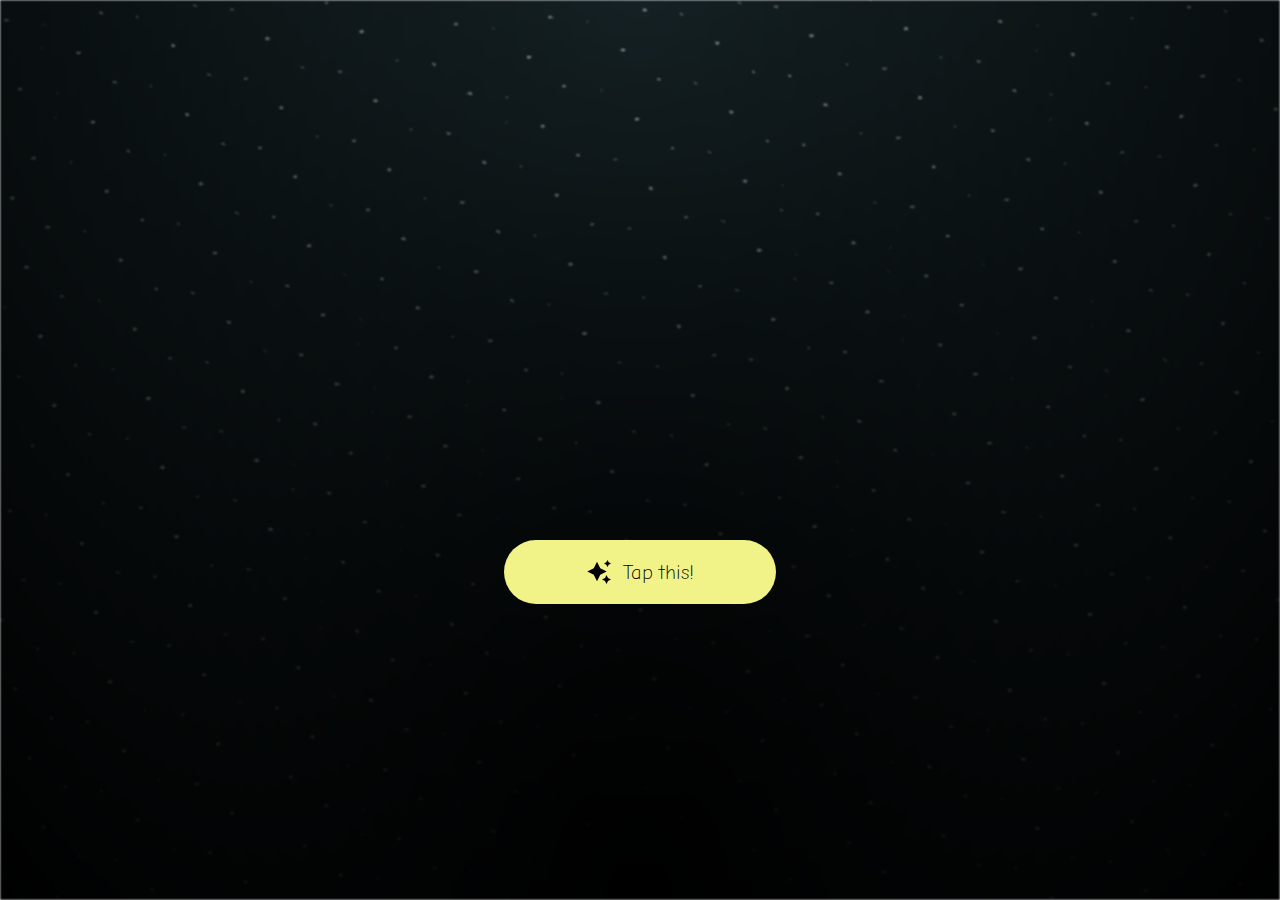
<file: index.html>
<html lang="en">

<head>
  <meta charset="UTF-8">
  <meta name="viewport" content="width=device-width, initial-scale=1.0">
  <link rel="shortcut icon" href="images/gift.png" type="image/x-icon">
  <link rel="stylesheet" href="asset/main.css">
  <link href="https://fonts.googleapis.com/css2?family=Comic+Neue:wght@700&display=swap" rel="stylesheet">

  <!-- Document Title -->
  <title>Hii! I have Something.</title>
</head>

<body>
  <!-- Background -->
  <div class="night"></div>

  <!-- Title -->
  <h1 class="title"></h1>

  <!-- Button -->
  <div style="position: absolute; top: 60vh; width: 100%; display: flex; justify-content: center;">
    <a href="flower.html" class="btn">
      <svg height="24" width="24" fill="#FFFFFF" viewBox="0 0 24 24" data-name="Layer 1" id="Layer_1" class="sparkle">
        <path
          d="M10,21.236,6.755,14.745.264,11.5,6.755,8.255,10,1.764l3.245,6.491L19.736,11.5l-6.491,3.245ZM18,21l1.5,3L21,21l3-1.5L21,18l-1.5-3L18,18l-3,1.5ZM19.333,4.667,20.5,7l1.167-2.333L24,3.5,21.667,2.333,20.5,0,19.333,2.333,17,3.5Z">
        </path>
      </svg>

      <span class="text">Tap this!</span>
    </a>
  </div>

  <script src="asset/js/main.js"></script>
</body>

</html>
</file>
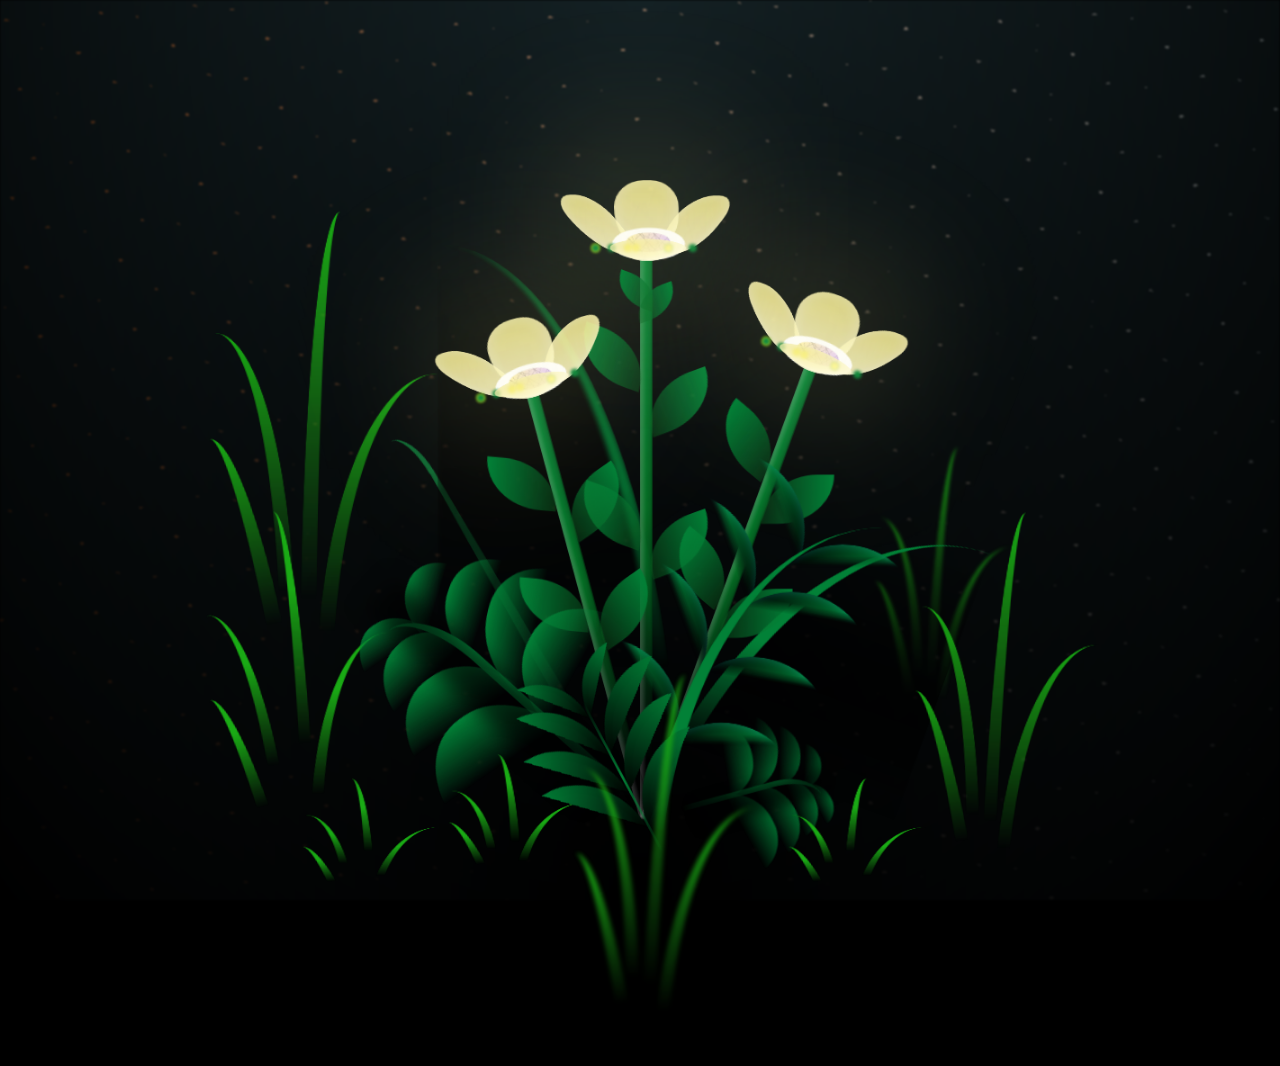
<file: flower.html>
<!DOCTYPE html>
<html lang="en">

<head>
  <meta charset="UTF-8">
  <meta http-equiv="X-UA-Compatible" content="IE=edge">
  <meta name="viewport" content="width=device-width, initial-scale=1.0">
  <link rel="shortcut icon" href="images/gift.png" type="image/x-icon">
  <link rel="stylesheet" href="asset/style.css">
  <link href="https://fonts.googleapis.com/css2?family=Comic+Neue:wght@700&display=swap" rel="stylesheet">

  <!-- Document Title -->
  <title>Flowers</title>
</head>

<body class="not-loaded">
  <!-- Background -->
  <div class="night"></div>
  <audio src="song.mp3" autoplay loop></audio>

  <!-- Flower -->
  <div class="flowers">
    <div class="flower flower--1">
      <div class="flower__leafs flower__leafs--1">
        <div class="flower__leaf flower__leaf--1"></div>
        <div class="flower__leaf flower__leaf--2"></div>
        <div class="flower__leaf flower__leaf--3"></div>
        <div class="flower__leaf flower__leaf--4"></div>
        <div class="flower__white-circle"></div>

        <div class="flower__light flower__light--1"></div>
        <div class="flower__light flower__light--2"></div>
        <div class="flower__light flower__light--3"></div>
        <div class="flower__light flower__light--4"></div>
        <div class="flower__light flower__light--5"></div>
        <div class="flower__light flower__light--6"></div>
        <div class="flower__light flower__light--7"></div>
        <div class="flower__light flower__light--8"></div>

      </div>
      <div class="flower__line">
        <div class="flower__line__leaf flower__line__leaf--1"></div>
        <div class="flower__line__leaf flower__line__leaf--2"></div>
        <div class="flower__line__leaf flower__line__leaf--3"></div>
        <div class="flower__line__leaf flower__line__leaf--4"></div>
        <div class="flower__line__leaf flower__line__leaf--5"></div>
        <div class="flower__line__leaf flower__line__leaf--6"></div>
      </div>
    </div>

    <div class="flower flower--2">
      <div class="flower__leafs flower__leafs--2">
        <div class="flower__leaf flower__leaf--1"></div>
        <div class="flower__leaf flower__leaf--2"></div>
        <div class="flower__leaf flower__leaf--3"></div>
        <div class="flower__leaf flower__leaf--4"></div>
        <div class="flower__white-circle"></div>

        <div class="flower__light flower__light--1"></div>
        <div class="flower__light flower__light--2"></div>
        <div class="flower__light flower__light--3"></div>
        <div class="flower__light flower__light--4"></div>
        <div class="flower__light flower__light--5"></div>
        <div class="flower__light flower__light--6"></div>
        <div class="flower__light flower__light--7"></div>
        <div class="flower__light flower__light--8"></div>

      </div>
      <div class="flower__line">
        <div class="flower__line__leaf flower__line__leaf--1"></div>
        <div class="flower__line__leaf flower__line__leaf--2"></div>
        <div class="flower__line__leaf flower__line__leaf--3"></div>
        <div class="flower__line__leaf flower__line__leaf--4"></div>
      </div>
    </div>

    <div class="flower flower--3">
      <div class="flower__leafs flower__leafs--3">
        <div class="flower__leaf flower__leaf--1"></div>
        <div class="flower__leaf flower__leaf--2"></div>
        <div class="flower__leaf flower__leaf--3"></div>
        <div class="flower__leaf flower__leaf--4"></div>
        <div class="flower__white-circle"></div>

        <div class="flower__light flower__light--1"></div>
        <div class="flower__light flower__light--2"></div>
        <div class="flower__light flower__light--3"></div>
        <div class="flower__light flower__light--4"></div>
        <div class="flower__light flower__light--5"></div>
        <div class="flower__light flower__light--6"></div>
        <div class="flower__light flower__light--7"></div>
        <div class="flower__light flower__light--8"></div>

      </div>
      <div class="flower__line">
        <div class="flower__line__leaf flower__line__leaf--1"></div>
        <div class="flower__line__leaf flower__line__leaf--2"></div>
        <div class="flower__line__leaf flower__line__leaf--3"></div>
        <div class="flower__line__leaf flower__line__leaf--4"></div>
      </div>
    </div>

    <div class="grow-ans" style="--d:1.2s">
      <div class="flower__g-long">
        <div class="flower__g-long__top"></div>
        <div class="flower__g-long__bottom"></div>
      </div>
    </div>

    <div class="growing-grass">
      <div class="flower__grass flower__grass--1">
        <div class="flower__grass--top"></div>
        <div class="flower__grass--bottom"></div>
        <div class="flower__grass__leaf flower__grass__leaf--1"></div>
        <div class="flower__grass__leaf flower__grass__leaf--2"></div>
        <div class="flower__grass__leaf flower__grass__leaf--3"></div>
        <div class="flower__grass__leaf flower__grass__leaf--4"></div>
        <div class="flower__grass__leaf flower__grass__leaf--5"></div>
        <div class="flower__grass__leaf flower__grass__leaf--6"></div>
        <div class="flower__grass__leaf flower__grass__leaf--7"></div>
        <div class="flower__grass__leaf flower__grass__leaf--8"></div>
        <div class="flower__grass__overlay"></div>
      </div>
    </div>

    <div class="growing-grass">
      <div class="flower__grass flower__grass--2">
        <div class="flower__grass--top"></div>
        <div class="flower__grass--bottom"></div>
        <div class="flower__grass__leaf flower__grass__leaf--1"></div>
        <div class="flower__grass__leaf flower__grass__leaf--2"></div>
        <div class="flower__grass__leaf flower__grass__leaf--3"></div>
        <div class="flower__grass__leaf flower__grass__leaf--4"></div>
        <div class="flower__grass__leaf flower__grass__leaf--5"></div>
        <div class="flower__grass__leaf flower__grass__leaf--6"></div>
        <div class="flower__grass__leaf flower__grass__leaf--7"></div>
        <div class="flower__grass__leaf flower__grass__leaf--8"></div>
        <div class="flower__grass__overlay"></div>
      </div>
    </div>

    <div class="grow-ans" style="--d:2.4s">
      <div class="flower__g-right flower__g-right--1">
        <div class="leaf"></div>
      </div>
    </div>

    <div class="grow-ans" style="--d:2.8s">
      <div class="flower__g-right flower__g-right--2">
        <div class="leaf"></div>
      </div>
    </div>

    <div class="grow-ans" style="--d:2.8s">
      <div class="flower__g-front">
        <div class="flower__g-front__leaf-wrapper flower__g-front__leaf-wrapper--1">
          <div class="flower__g-front__leaf"></div>
        </div>
        <div class="flower__g-front__leaf-wrapper flower__g-front__leaf-wrapper--2">
          <div class="flower__g-front__leaf"></div>
        </div>
        <div class="flower__g-front__leaf-wrapper flower__g-front__leaf-wrapper--3">
          <div class="flower__g-front__leaf"></div>
        </div>
        <div class="flower__g-front__leaf-wrapper flower__g-front__leaf-wrapper--4">
          <div class="flower__g-front__leaf"></div>
        </div>
        <div class="flower__g-front__leaf-wrapper flower__g-front__leaf-wrapper--5">
          <div class="flower__g-front__leaf"></div>
        </div>
        <div class="flower__g-front__leaf-wrapper flower__g-front__leaf-wrapper--6">
          <div class="flower__g-front__leaf"></div>
        </div>
        <div class="flower__g-front__leaf-wrapper flower__g-front__leaf-wrapper--7">
          <div class="flower__g-front__leaf"></div>
        </div>
        <div class="flower__g-front__leaf-wrapper flower__g-front__leaf-wrapper--8">
          <div class="flower__g-front__leaf"></div>
        </div>
        <div class="flower__g-front__line"></div>
      </div>
    </div>

    <div class="grow-ans" style="--d:3.2s">
      <div class="flower__g-fr">
        <div class="leaf"></div>
        <div class="flower__g-fr__leaf flower__g-fr__leaf--1"></div>
        <div class="flower__g-fr__leaf flower__g-fr__leaf--2"></div>
        <div class="flower__g-fr__leaf flower__g-fr__leaf--3"></div>
        <div class="flower__g-fr__leaf flower__g-fr__leaf--4"></div>
        <div class="flower__g-fr__leaf flower__g-fr__leaf--5"></div>
        <div class="flower__g-fr__leaf flower__g-fr__leaf--6"></div>
        <div class="flower__g-fr__leaf flower__g-fr__leaf--7"></div>
        <div class="flower__g-fr__leaf flower__g-fr__leaf--8"></div>
      </div>
    </div>

    <div class="long-g long-g--0">
      <div class="grow-ans" style="--d:3s">
        <div class="leaf leaf--0"></div>
      </div>
      <div class="grow-ans" style="--d:2.2s">
        <div class="leaf leaf--1"></div>
      </div>
      <div class="grow-ans" style="--d:3.4s">
        <div class="leaf leaf--2"></div>
      </div>
      <div class="grow-ans" style="--d:3.6s">
        <div class="leaf leaf--3"></div>
      </div>
    </div>

    <div class="long-g long-g--1">
      <div class="grow-ans" style="--d:3.6s">
        <div class="leaf leaf--0"></div>
      </div>
      <div class="grow-ans" style="--d:3.8s">
        <div class="leaf leaf--1"></div>
      </div>
      <div class="grow-ans" style="--d:4s">
        <div class="leaf leaf--2"></div>
      </div>
      <div class="grow-ans" style="--d:4.2s">
        <div class="leaf leaf--3"></div>
      </div>
    </div>

    <div class="long-g long-g--2">
      <div class="grow-ans" style="--d:4s">
        <div class="leaf leaf--0"></div>
      </div>
      <div class="grow-ans" style="--d:4.2s">
        <div class="leaf leaf--1"></div>
      </div>
      <div class="grow-ans" style="--d:4.4s">
        <div class="leaf leaf--2"></div>
      </div>
      <div class="grow-ans" style="--d:4.6s">
        <div class="leaf leaf--3"></div>
      </div>
    </div>

    <div class="long-g long-g--3">
      <div class="grow-ans" style="--d:4s">
        <div class="leaf leaf--0"></div>
      </div>
      <div class="grow-ans" style="--d:4.2s">
        <div class="leaf leaf--1"></div>
      </div>
      <div class="grow-ans" style="--d:3s">
        <div class="leaf leaf--2"></div>
      </div>
      <div class="grow-ans" style="--d:3.6s">
        <div class="leaf leaf--3"></div>
      </div>
    </div>

    <div class="long-g long-g--4">
      <div class="grow-ans" style="--d:4s">
        <div class="leaf leaf--0"></div>
      </div>
      <div class="grow-ans" style="--d:4.2s">
        <div class="leaf leaf--1"></div>
      </div>
      <div class="grow-ans" style="--d:3s">
        <div class="leaf leaf--2"></div>
      </div>
      <div class="grow-ans" style="--d:3.6s">
        <div class="leaf leaf--3"></div>
      </div>
    </div>

    <div class="long-g long-g--5">
      <div class="grow-ans" style="--d:4s">
        <div class="leaf leaf--0"></div>
      </div>
      <div class="grow-ans" style="--d:4.2s">
        <div class="leaf leaf--1"></div>
      </div>
      <div class="grow-ans" style="--d:3s">
        <div class="leaf leaf--2"></div>
      </div>
      <div class="grow-ans" style="--d:3.6s">
        <div class="leaf leaf--3"></div>
      </div>
    </div>

    <div class="long-g long-g--6">
      <div class="grow-ans" style="--d:4.2s">
        <div class="leaf leaf--0"></div>
      </div>
      <div class="grow-ans" style="--d:4.4s">
        <div class="leaf leaf--1"></div>
      </div>
      <div class="grow-ans" style="--d:4.6s">
        <div class="leaf leaf--2"></div>
      </div>
      <div class="grow-ans" style="--d:4.8s">
        <div class="leaf leaf--3"></div>
      </div>
    </div>

    <div class="long-g long-g--7">
      <div class="grow-ans" style="--d:3s">
        <div class="leaf leaf--0"></div>
      </div>
      <div class="grow-ans" style="--d:3.2s">
        <div class="leaf leaf--1"></div>
      </div>
      <div class="grow-ans" style="--d:3.5s">
        <div class="leaf leaf--2"></div>
      </div>
      <div class="grow-ans" style="--d:3.6s">
        <div class="leaf leaf--3"></div>
      </div>
    </div>
  </div>

  <!-- Title -->
  <h1 class="title"><span id="title"></span></h1>
</body>

</html>

<!-- Import Javascript -->
<script src="asset/js/style.js"></script>
</file>
<file: asset/main.css>
*,
*::after,
*::before {
  padding: 0;
  margin: 0;
  box-sizing: border-box;
}

:root {
  --dark-color: #000;
}

.night {
  position: fixed;
  left: 50%;
  top: 0;
  transform: translateX(-50%);
  width: 100%;
  height: 100%;
  filter: blur(0.1vmin);
  background-image: radial-gradient(ellipse at top, transparent 0%, var(--dark-color)), radial-gradient(ellipse at bottom, var(--dark-color), rgba(145, 233, 255, 0.2)), repeating-linear-gradient(220deg, rgb(0, 0, 0) 0px, rgb(0, 0, 0) 19px, transparent 19px, transparent 22px), repeating-linear-gradient(189deg, rgb(0, 0, 0) 0px, rgb(0, 0, 0) 19px, transparent 19px, transparent 22px), repeating-linear-gradient(148deg, rgb(0, 0, 0) 0px, rgb(0, 0, 0) 19px, transparent 19px, transparent 22px), linear-gradient(90deg, rgb(255, 255, 250), rgb(240, 240, 240));
}

.title {
  color: white;
  text-align: center;
  font-family: "Comic Neue", cursive;
  font-weight: 700;
  font-size: clamp(50px, 6vw, 70px); /* Responsif, minimal 20px dan maksimal 50px */

  display: flex;
  justify-content: center;
  align-items: center;

  height: 100vh; /* Membuat elemen setinggi layar penuh */
  text-shadow: 0 0 20px white;
  letter-spacing: 0px;
  padding: 0 10vw; /* Memberikan ruang di kiri dan kanan agar teks tidak terlalu dekat dengan pinggir */
}




@media (min-width: 500px) {
  .title {
    letter-spacing: 20px;
  }
}

@keyframes typing {
  from {
    opacity: 0;
  }

  to {
    opacity: 1;
  }
}

/* Terapkan animasi dengan delay */
.title span {
  opacity: 0;
  animation: typing 1s ease forwards;
  animation-delay: var(--delay);
}

a {
  text-decoration: none;
}

.btn {
  border: none;
  width: 17em;
  height: 4em;
  border-radius: 3em;
  display: flex;
  justify-content: center;
  align-items: center;
  gap: 12px;
  background: #f1f287;
  cursor: pointer;
  transition: all 450ms ease-in-out;
}

.sparkle {
  fill: #000000;
  transition: all 800ms ease;
}

.text {
  color: #000000;
  font-family: "Comic Neue", cursive;
  font-weight: 100;
  font-size: 20px;
}

.btn:hover {
  background: linear-gradient(0deg, #A47CF3, #683FEA);
  box-shadow: inset 0px 1px 0px 0px rgba(255, 255, 255, 0.4),
    inset 0px -4px 0px 0px rgba(0, 0, 0, 0.2),
    0px 0px 0px 4px rgba(255, 255, 255, 0.2),
    0px 0px 180px 0px #9917FF;
  transform: translateY(-2px);
}

.btn:hover .text {
  color: white;
}

.btn:hover .sparkle {
  fill: white;
  transform: scale(1.2);
}
</file>
<file: asset/style.css>
*,
*::after,
*::before {
  padding: 0;
  margin: 0;
  box-sizing: border-box;
}

:root {
  --dark-color: #000;
}

audio {
  display: none;
}

.title {
  position: absolute;
  width: 100%;
  text-align: center;
  margin-top: 50px;
  top: 0;
  left: 0;
  color: white;
  font-family: "Comic Neue", cursive;
  font-weight: 700;
  font-size: 30px;
  text-shadow: 0px 0px 20px #826a95;
}

body {
  display: flex;
  align-items: flex-end;
  justify-content: center;
  min-height: 100vh;
  background-color: var(--dark-color);
  overflow: hidden;
  perspective: 1000px;
}

.night {
  position: fixed;
  left: 50%;
  top: 0;
  transform: translateX(-50%);
  width: 100%;
  height: 100%;
  filter: blur(0.1vmin);
  background-image: radial-gradient(
      ellipse at top,
      transparent 0%,
      var(--dark-color)
    ),
    radial-gradient(
      ellipse at bottom,
      var(--dark-color),
      rgba(145, 233, 255, 0.2)
    ),
    repeating-linear-gradient(
      220deg,
      rgb(0, 0, 0) 0px,
      rgb(0, 0, 0) 19px,
      transparent 19px,
      transparent 22px
    ),
    repeating-linear-gradient(
      189deg,
      rgb(0, 0, 0) 0px,
      rgb(0, 0, 0) 19px,
      transparent 19px,
      transparent 22px
    ),
    repeating-linear-gradient(
      148deg,
      rgb(0, 0, 0) 0px,
      rgb(0, 0, 0) 19px,
      transparent 19px,
      transparent 22px
    ),
    linear-gradient(90deg, rgb(255, 94, 0), rgb(240, 240, 240));
}

.flowers {
  position: relative;
  transform: scale(0.9);
}

.flower {
  position: absolute;
  bottom: 10vmin;
  transform-origin: bottom center;
  z-index: 10;
  --fl-speed: 0.8s;
}
.flower--1 {
  -webkit-animation: moving-flower-1 4s linear infinite;
  animation: moving-flower-1 4s linear infinite;
}
.flower--1 .flower__line {
  height: 70vmin;
  -webkit-animation-delay: 0.3s;
  animation-delay: 0.3s;
}
.flower--1 .flower__line__leaf--1 {
  -webkit-animation: blooming-leaf-right var(--fl-speed) 1.6s backwards;
  animation: blooming-leaf-right var(--fl-speed) 1.6s backwards;
}
.flower--1 .flower__line__leaf--2 {
  -webkit-animation: blooming-leaf-right var(--fl-speed) 1.4s backwards;
  animation: blooming-leaf-right var(--fl-speed) 1.4s backwards;
}
.flower--1 .flower__line__leaf--3 {
  -webkit-animation: blooming-leaf-left var(--fl-speed) 1.2s backwards;
  animation: blooming-leaf-left var(--fl-speed) 1.2s backwards;
}
.flower--1 .flower__line__leaf--4 {
  -webkit-animation: blooming-leaf-left var(--fl-speed) 1s backwards;
  animation: blooming-leaf-left var(--fl-speed) 1s backwards;
}
.flower--1 .flower__line__leaf--5 {
  -webkit-animation: blooming-leaf-right var(--fl-speed) 1.8s backwards;
  animation: blooming-leaf-right var(--fl-speed) 1.8s backwards;
}
.flower--1 .flower__line__leaf--6 {
  -webkit-animation: blooming-leaf-left var(--fl-speed) 2s backwards;
  animation: blooming-leaf-left var(--fl-speed) 2s backwards;
}
.flower--2 {
  left: 50%;
  transform: rotate(20deg);
  -webkit-animation: moving-flower-2 4s linear infinite;
  animation: moving-flower-2 4s linear infinite;
}
.flower--2 .flower__line {
  height: 60vmin;
  -webkit-animation-delay: 0.6s;
  animation-delay: 0.6s;
}
.flower--2 .flower__line__leaf--1 {
  -webkit-animation: blooming-leaf-right var(--fl-speed) 1.9s backwards;
  animation: blooming-leaf-right var(--fl-speed) 1.9s backwards;
}
.flower--2 .flower__line__leaf--2 {
  -webkit-animation: blooming-leaf-right var(--fl-speed) 1.7s backwards;
  animation: blooming-leaf-right var(--fl-speed) 1.7s backwards;
}
.flower--2 .flower__line__leaf--3 {
  -webkit-animation: blooming-leaf-left var(--fl-speed) 1.5s backwards;
  animation: blooming-leaf-left var(--fl-speed) 1.5s backwards;
}
.flower--2 .flower__line__leaf--4 {
  -webkit-animation: blooming-leaf-left var(--fl-speed) 1.3s backwards;
  animation: blooming-leaf-left var(--fl-speed) 1.3s backwards;
}
.flower--3 {
  left: 50%;
  transform: rotate(-15deg);
  -webkit-animation: moving-flower-3 4s linear infinite;
  animation: moving-flower-3 4s linear infinite;
}
.flower--3 .flower__line {
  -webkit-animation-delay: 0.9s;
  animation-delay: 0.9s;
}
.flower--3 .flower__line__leaf--1 {
  -webkit-animation: blooming-leaf-right var(--fl-speed) 2.5s backwards;
  animation: blooming-leaf-right var(--fl-speed) 2.5s backwards;
}
.flower--3 .flower__line__leaf--2 {
  -webkit-animation: blooming-leaf-right var(--fl-speed) 2.3s backwards;
  animation: blooming-leaf-right var(--fl-speed) 2.3s backwards;
}
.flower--3 .flower__line__leaf--3 {
  -webkit-animation: blooming-leaf-left var(--fl-speed) 2.1s backwards;
  animation: blooming-leaf-left var(--fl-speed) 2.1s backwards;
}
.flower--3 .flower__line__leaf--4 {
  -webkit-animation: blooming-leaf-left var(--fl-speed) 1.9s backwards;
  animation: blooming-leaf-left var(--fl-speed) 1.9s backwards;
}
.flower__leafs {
  position: relative;
  -webkit-animation: blooming-flower 2s backwards;
  animation: blooming-flower 2s backwards;
}
.flower__leafs--1 {
  -webkit-animation-delay: 1.1s;
  animation-delay: 1.1s;
}
.flower__leafs--2 {
  -webkit-animation-delay: 1.4s;
  animation-delay: 1.4s;
}
.flower__leafs--3 {
  -webkit-animation-delay: 1.7s;
  animation-delay: 1.7s;
}
.flower__leafs::after {
  content: "";
  position: absolute;
  left: 0;
  top: 0;
  transform: translate(-50%, -100%);
  width: 8vmin;
  height: 8vmin;
  background-color: #f0e68c;
  filter: blur(10vmin);
}
.flower__leaf {
  position: absolute;
  bottom: 0;
  left: 50%;
  width: 8vmin;
  height: 11vmin;
  border-radius: 51% 49% 47% 53%/44% 45% 55% 69%;
  background-color: #fffacd;
  background-image: linear-gradient(to top, #fffacd, #f0e68c);
  transform-origin: bottom center;
  opacity: 0.9;
  box-shadow: inset 0 0 2vmin rgba(255, 255, 255, 0.5);
}
.flower__leaf--1 {
  transform: translate(-10%, 1%) rotateY(40deg) rotateX(-50deg);
}
.flower__leaf--2 {
  transform: translate(-50%, -4%) rotateX(40deg);
}
.flower__leaf--3 {
  transform: translate(-90%, 0%) rotateY(45deg) rotateX(50deg);
}
.flower__leaf--4 {
  width: 8vmin;
  height: 8vmin;
  transform-origin: bottom left;
  border-radius: 4vmin 10vmin 4vmin 4vmin;
  transform: translate(0%, 18%) rotateX(70deg) rotate(-43deg);
  background-image: linear-gradient(to top, #fffacd, #f0e68c);
  z-index: 1;
  opacity: 0.8;
}
.flower__white-circle {
  position: absolute;
  left: -3.5vmin;
  top: -3vmin;
  width: 9vmin;
  height: 4vmin;
  border-radius: 50%;
  background-color: #fff;
}
.flower__white-circle::after {
  content: "";
  position: absolute;
  left: 50%;
  top: 45%;
  transform: translate(-50%, -50%);
  width: 60%;
  height: 60%;
  border-radius: inherit;
  background-image: repeating-linear-gradient(
      135deg,
      rgba(0, 0, 0, 0.03) 0px,
      rgba(0, 0, 0, 0.03) 1px,
      transparent 1px,
      transparent 12px
    ),
    repeating-linear-gradient(
      45deg,
      rgba(0, 0, 0, 0.03) 0px,
      rgba(0, 0, 0, 0.03) 1px,
      transparent 1px,
      transparent 12px
    ),
    repeating-linear-gradient(
      67.5deg,
      rgba(0, 0, 0, 0.03) 0px,
      rgba(0, 0, 0, 0.03) 1px,
      transparent 1px,
      transparent 12px
    ),
    repeating-linear-gradient(
      135deg,
      rgba(0, 0, 0, 0.03) 0px,
      rgba(0, 0, 0, 0.03) 1px,
      transparent 1px,
      transparent 12px
    ),
    repeating-linear-gradient(
      45deg,
      rgba(0, 0, 0, 0.03) 0px,
      rgba(0, 0, 0, 0.03) 1px,
      transparent 1px,
      transparent 12px
    ),
    repeating-linear-gradient(
      112.5deg,
      rgba(0, 0, 0, 0.03) 0px,
      rgba(0, 0, 0, 0.03) 1px,
      transparent 1px,
      transparent 12px
    ),
    repeating-linear-gradient(
      112.5deg,
      rgba(0, 0, 0, 0.03) 0px,
      rgba(0, 0, 0, 0.03) 1px,
      transparent 1px,
      transparent 12px
    ),
    repeating-linear-gradient(
      45deg,
      rgba(0, 0, 0, 0.03) 0px,
      rgba(0, 0, 0, 0.03) 1px,
      transparent 1px,
      transparent 12px
    ),
    repeating-linear-gradient(
      22.5deg,
      rgba(0, 0, 0, 0.03) 0px,
      rgba(0, 0, 0, 0.03) 1px,
      transparent 1px,
      transparent 12px
    ),
    repeating-linear-gradient(
      45deg,
      rgba(0, 0, 0, 0.03) 0px,
      rgba(0, 0, 0, 0.03) 1px,
      transparent 1px,
      transparent 12px
    ),
    repeating-linear-gradient(
      22.5deg,
      rgba(0, 0, 0, 0.03) 0px,
      rgba(0, 0, 0, 0.03) 1px,
      transparent 1px,
      transparent 12px
    ),
    repeating-linear-gradient(
      135deg,
      rgba(0, 0, 0, 0.03) 0px,
      rgba(0, 0, 0, 0.03) 1px,
      transparent 1px,
      transparent 12px
    ),
    repeating-linear-gradient(
      157.5deg,
      rgba(0, 0, 0, 0.03) 0px,
      rgba(0, 0, 0, 0.03) 1px,
      transparent 1px,
      transparent 12px
    ),
    repeating-linear-gradient(
      67.5deg,
      rgba(0, 0, 0, 0.03) 0px,
      rgba(0, 0, 0, 0.03) 1px,
      transparent 1px,
      transparent 12px
    ),
    repeating-linear-gradient(
      67.5deg,
      rgba(0, 0, 0, 0.03) 0px,
      rgba(0, 0, 0, 0.03) 1px,
      transparent 1px,
      transparent 12px
    ),
    linear-gradient(90deg, rgb(255, 246, 177), rgb(233, 209, 255));
}
.flower__line {
  height: 55vmin;
  width: 1.5vmin;
  background-image: linear-gradient(
      to left,
      rgba(0, 0, 0, 0.2),
      transparent,
      rgba(255, 255, 255, 0.2)
    ),
    linear-gradient(to top, transparent 10%, #056d24, #028137);
  box-shadow: inset 0 0 2px rgba(0, 0, 0, 0.5);
  -webkit-animation: grow-flower-tree 4s backwards;
  animation: grow-flower-tree 4s backwards;
}
.flower__line__leaf {
  --w: 7vmin;
  --h: calc(var(--w) + 2vmin);
  position: absolute;
  top: 20%;
  left: 90%;
  width: var(--w);
  height: var(--h);
  border-top-right-radius: var(--h);
  border-bottom-left-radius: var(--h);
  background-image: linear-gradient(to top, rgba(12, 94, 32, 0.4), #028137);
}
.flower__line__leaf--1 {
  transform: rotate(70deg) rotateY(30deg);
}
.flower__line__leaf--2 {
  top: 45%;
  transform: rotate(70deg) rotateY(30deg);
}
.flower__line__leaf--3,
.flower__line__leaf--4,
.flower__line__leaf--6 {
  border-top-right-radius: 0;
  border-bottom-left-radius: 0;
  border-top-left-radius: var(--h);
  border-bottom-right-radius: var(--h);
  left: -460%;
  top: 12%;
  transform: rotate(-70deg) rotateY(30deg);
}
.flower__line__leaf--4 {
  top: 40%;
}
.flower__line__leaf--5 {
  top: 0;
  transform-origin: left;
  transform: rotate(70deg) rotateY(30deg) scale(0.6);
}
.flower__line__leaf--6 {
  top: -2%;
  left: -450%;
  transform-origin: right;
  transform: rotate(-70deg) rotateY(30deg) scale(0.6);
}
.flower__light {
  position: absolute;
  bottom: 0vmin;
  width: 1vmin;
  height: 1vmin;
  background-color: rgb(255, 251, 0);
  border-radius: 50%;
  filter: blur(0.2vmin);
  -webkit-animation: light-ans 4s linear infinite backwards;
  animation: light-ans 4s linear infinite backwards;
}
.flower__light:nth-child(odd) {
  background-color: #028137;
}
.flower__light--1 {
  left: -2vmin;
  -webkit-animation-delay: 1s;
  animation-delay: 1s;
}
.flower__light--2 {
  left: 3vmin;
  -webkit-animation-delay: 0.5s;
  animation-delay: 0.5s;
}
.flower__light--3 {
  left: -6vmin;
  -webkit-animation-delay: 0.3s;
  animation-delay: 0.3s;
}
.flower__light--4 {
  left: 6vmin;
  -webkit-animation-delay: 0.9s;
  animation-delay: 0.9s;
}
.flower__light--5 {
  left: -1vmin;
  -webkit-animation-delay: 1.5s;
  animation-delay: 1.5s;
}
.flower__light--6 {
  left: -4vmin;
  -webkit-animation-delay: 3s;
  animation-delay: 3s;
}
.flower__light--7 {
  left: 3vmin;
  -webkit-animation-delay: 2s;
  animation-delay: 2s;
}
.flower__light--8 {
  left: -6vmin;
  -webkit-animation-delay: 3.5s;
  animation-delay: 3.5s;
}
.flower__grass {
  --c: #028137;
  --line-w: 1.5vmin;
  position: absolute;
  bottom: 12vmin;
  left: -7vmin;
  display: flex;
  flex-direction: column;
  align-items: flex-end;
  z-index: 20;
  transform-origin: bottom center;
  transform: rotate(-48deg) rotateY(40deg);
}
.flower__grass--1 {
  -webkit-animation: moving-grass 2s linear infinite;
  animation: moving-grass 2s linear infinite;
}
.flower__grass--2 {
  left: 2vmin;
  bottom: 10vmin;
  transform: scale(0.5) rotate(75deg) rotateX(10deg) rotateY(-200deg);
  opacity: 0.8;
  z-index: 0;
  -webkit-animation: moving-grass--2 1.5s linear infinite;
  animation: moving-grass--2 1.5s linear infinite;
}
.flower__grass--top {
  width: 7vmin;
  height: 10vmin;
  border-top-right-radius: 100%;
  border-right: var(--line-w) solid var(--c);
  transform-origin: bottom center;
  transform: rotate(-2deg);
}
.flower__grass--bottom {
  margin-top: -2px;
  width: var(--line-w);
  height: 25vmin;
  background-image: linear-gradient(to top, transparent, var(--c));
}
.flower__grass__leaf {
  --size: 10vmin;
  position: absolute;
  width: calc(var(--size) * 2.1);
  height: var(--size);
  border-top-left-radius: var(--size);
  border-top-right-radius: var(--size);
  background-image: linear-gradient(
    to top,
    transparent,
    transparent 30%,
    var(--c)
  );
  z-index: 100;
}
.flower__grass__leaf--1 {
  top: -6%;
  left: 30%;
  --size: 6vmin;
  transform: rotate(-20deg);
  -webkit-animation: growing-grass-ans--1 2s 2.6s backwards;
  animation: growing-grass-ans--1 2s 2.6s backwards;
}
@-webkit-keyframes growing-grass-ans--1 {
  0% {
    transform-origin: bottom left;
    transform: rotate(-20deg) scale(0);
  }
}
@keyframes growing-grass-ans--1 {
  0% {
    transform-origin: bottom left;
    transform: rotate(-20deg) scale(0);
  }
}
.flower__grass__leaf--2 {
  top: -5%;
  left: -110%;
  --size: 6vmin;
  transform: rotate(10deg);
  -webkit-animation: growing-grass-ans--2 2s 2.4s linear backwards;
  animation: growing-grass-ans--2 2s 2.4s linear backwards;
}
@-webkit-keyframes growing-grass-ans--2 {
  0% {
    transform-origin: bottom right;
    transform: rotate(10deg) scale(0);
  }
}
@keyframes growing-grass-ans--2 {
  0% {
    transform-origin: bottom right;
    transform: rotate(10deg) scale(0);
  }
}
.flower__grass__leaf--3 {
  top: 5%;
  left: 60%;
  --size: 8vmin;
  transform: rotate(-18deg) rotateX(-20deg);
  -webkit-animation: growing-grass-ans--3 2s 2.2s linear backwards;
  animation: growing-grass-ans--3 2s 2.2s linear backwards;
}
@-webkit-keyframes growing-grass-ans--3 {
  0% {
    transform-origin: bottom left;
    transform: rotate(-18deg) rotateX(-20deg) scale(0);
  }
}
@keyframes growing-grass-ans--3 {
  0% {
    transform-origin: bottom left;
    transform: rotate(-18deg) rotateX(-20deg) scale(0);
  }
}
.flower__grass__leaf--4 {
  top: 6%;
  left: -135%;
  --size: 8vmin;
  transform: rotate(2deg);
  -webkit-animation: growing-grass-ans--4 2s 2s linear backwards;
  animation: growing-grass-ans--4 2s 2s linear backwards;
}
@-webkit-keyframes growing-grass-ans--4 {
  0% {
    transform-origin: bottom right;
    transform: rotate(2deg) scale(0);
  }
}
@keyframes growing-grass-ans--4 {
  0% {
    transform-origin: bottom right;
    transform: rotate(2deg) scale(0);
  }
}
.flower__grass__leaf--5 {
  top: 20%;
  left: 60%;
  --size: 10vmin;
  transform: rotate(-24deg) rotateX(-20deg);
  -webkit-animation: growing-grass-ans--5 2s 1.8s linear backwards;
  animation: growing-grass-ans--5 2s 1.8s linear backwards;
}
@-webkit-keyframes growing-grass-ans--5 {
  0% {
    transform-origin: bottom left;
    transform: rotate(-24deg) rotateX(-20deg) scale(0);
  }
}
@keyframes growing-grass-ans--5 {
  0% {
    transform-origin: bottom left;
    transform: rotate(-24deg) rotateX(-20deg) scale(0);
  }
}
.flower__grass__leaf--6 {
  top: 22%;
  left: -180%;
  --size: 10vmin;
  transform: rotate(10deg);
  -webkit-animation: growing-grass-ans--6 2s 1.6s linear backwards;
  animation: growing-grass-ans--6 2s 1.6s linear backwards;
}
@-webkit-keyframes growing-grass-ans--6 {
  0% {
    transform-origin: bottom right;
    transform: rotate(10deg) scale(0);
  }
}
@keyframes growing-grass-ans--6 {
  0% {
    transform-origin: bottom right;
    transform: rotate(10deg) scale(0);
  }
}
.flower__grass__leaf--7 {
  top: 39%;
  left: 70%;
  --size: 10vmin;
  transform: rotate(-10deg);
  -webkit-animation: growing-grass-ans--7 2s 1.4s linear backwards;
  animation: growing-grass-ans--7 2s 1.4s linear backwards;
}
@-webkit-keyframes growing-grass-ans--7 {
  0% {
    transform-origin: bottom left;
    transform: rotate(-10deg) scale(0);
  }
}
@keyframes growing-grass-ans--7 {
  0% {
    transform-origin: bottom left;
    transform: rotate(-10deg) scale(0);
  }
}
.flower__grass__leaf--8 {
  top: 40%;
  left: -215%;
  --size: 11vmin;
  transform: rotate(10deg);
  -webkit-animation: growing-grass-ans--8 2s 1.2s linear backwards;
  animation: growing-grass-ans--8 2s 1.2s linear backwards;
}
@-webkit-keyframes growing-grass-ans--8 {
  0% {
    transform-origin: bottom right;
    transform: rotate(10deg) scale(0);
  }
}
@keyframes growing-grass-ans--8 {
  0% {
    transform-origin: bottom right;
    transform: rotate(10deg) scale(0);
  }
}
.flower__grass__overlay {
  position: absolute;
  top: -10%;
  right: 0%;
  width: 100%;
  height: 100%;
  background-color: rgba(0, 0, 0, 0.6);
  filter: blur(1.5vmin);
  z-index: 100;
}
.flower__g-long {
  --w: 2vmin;
  --h: 6vmin;
  --c: #0d6632;
  position: absolute;
  bottom: 10vmin;
  left: -3vmin;
  transform-origin: bottom center;
  transform: rotate(-30deg) rotateY(-20deg);
  display: flex;
  flex-direction: column;
  align-items: flex-end;
  -webkit-animation: flower-g-long-ans 3s linear infinite;
  animation: flower-g-long-ans 3s linear infinite;
}
@-webkit-keyframes flower-g-long-ans {
  0%,
  100% {
    transform: rotate(-30deg) rotateY(-20deg);
  }
  50% {
    transform: rotate(-32deg) rotateY(-20deg);
  }
}
@keyframes flower-g-long-ans {
  0%,
  100% {
    transform: rotate(-30deg) rotateY(-20deg);
  }
  50% {
    transform: rotate(-32deg) rotateY(-20deg);
  }
}
.flower__g-long__top {
  top: calc(var(--h) * -1);
  width: calc(var(--w) + 1vmin);
  height: var(--h);
  border-top-right-radius: 100%;
  border-right: 0.7vmin solid var(--c);
  transform: translate(-0.7vmin, 1vmin);
}
.flower__g-long__bottom {
  width: var(--w);
  height: 50vmin;
  transform-origin: bottom center;
  background-image: linear-gradient(to top, transparent 30%, var(--c));
  box-shadow: inset 0 0 2px rgba(0, 0, 0, 0.5);
  -webkit-clip-path: polygon(35% 0, 65% 1%, 100% 100%, 0% 100%);
  clip-path: polygon(35% 0, 65% 1%, 100% 100%, 0% 100%);
}
.flower__g-right {
  position: absolute;
  bottom: 6vmin;
  left: -2vmin;
  transform-origin: bottom left;
  transform: rotate(20deg);
}
.flower__g-right .leaf {
  width: 30vmin;
  height: 50vmin;
  border-top-left-radius: 100%;
  border-left: 2vmin solid #028137;
  background-image: linear-gradient(
    to bottom,
    transparent,
    var(--dark-color) 60%
  );
  -webkit-mask-image: linear-gradient(to top, transparent 30%, #028137 60%);
}
.flower__g-right--1 {
  -webkit-animation: flower-g-right-ans 2.5s linear infinite;
  animation: flower-g-right-ans 2.5s linear infinite;
}
.flower__g-right--2 {
  left: 5vmin;
  transform: rotateY(-180deg);
  -webkit-animation: flower-g-right-ans--2 3s linear infinite;
  animation: flower-g-right-ans--2 3s linear infinite;
}
.flower__g-right--2 .leaf {
  height: 75vmin;
  filter: blur(0.3vmin);
  opacity: 0.8;
}
@-webkit-keyframes flower-g-right-ans {
  0%,
  100% {
    transform: rotate(20deg);
  }
  50% {
    transform: rotate(24deg) rotateX(-20deg);
  }
}
@keyframes flower-g-right-ans {
  0%,
  100% {
    transform: rotate(20deg);
  }
  50% {
    transform: rotate(24deg) rotateX(-20deg);
  }
}
@-webkit-keyframes flower-g-right-ans--2 {
  0%,
  100% {
    transform: rotateY(-180deg) rotate(0deg) rotateX(-20deg);
  }
  50% {
    transform: rotateY(-180deg) rotate(6deg) rotateX(-20deg);
  }
}
@keyframes flower-g-right-ans--2 {
  0%,
  100% {
    transform: rotateY(-180deg) rotate(0deg) rotateX(-20deg);
  }
  50% {
    transform: rotateY(-180deg) rotate(6deg) rotateX(-20deg);
  }
}
.flower__g-front {
  position: absolute;
  bottom: 6vmin;
  left: 2.5vmin;
  z-index: 100;
  transform-origin: bottom center;
  transform: rotate(-28deg) rotateY(30deg) scale(1.04);
  -webkit-animation: flower__g-front-ans 2s linear infinite;
  animation: flower__g-front-ans 2s linear infinite;
}
@-webkit-keyframes flower__g-front-ans {
  0%,
  100% {
    transform: rotate(-28deg) rotateY(30deg) scale(1.04);
  }
  50% {
    transform: rotate(-35deg) rotateY(40deg) scale(1.04);
  }
}
@keyframes flower__g-front-ans {
  0%,
  100% {
    transform: rotate(-28deg) rotateY(30deg) scale(1.04);
  }
  50% {
    transform: rotate(-35deg) rotateY(40deg) scale(1.04);
  }
}
.flower__g-front__line {
  width: 0.3vmin;
  height: 20vmin;
  background-image: linear-gradient(
    to top,
    transparent,
    #028137,
    transparent 100%
  );
  position: relative;
}
.flower__g-front__leaf-wrapper {
  position: absolute;
  top: 0;
  left: 0;
  transform-origin: bottom left;
  transform: rotate(10deg);
}
.flower__g-front__leaf-wrapper:nth-child(even) {
  left: 0vmin;
  transform: rotateY(-180deg) rotate(5deg);
  -webkit-animation: flower__g-front__leaf-left-ans 1s ease-in backwards;
  animation: flower__g-front__leaf-left-ans 1s ease-in backwards;
}
.flower__g-front__leaf-wrapper:nth-child(odd) {
  -webkit-animation: flower__g-front__leaf-ans 1s ease-in backwards;
  animation: flower__g-front__leaf-ans 1s ease-in backwards;
}
.flower__g-front__leaf-wrapper--1 {
  top: -8vmin;
  transform: scale(0.7);
  -webkit-animation: flower__g-front__leaf-ans 1s 5.5s ease-in backwards !important;
  animation: flower__g-front__leaf-ans 1s 5.5s ease-in backwards !important;
}
.flower__g-front__leaf-wrapper--2 {
  top: -8vmin;
  transform: rotateY(-180deg) scale(0.7) !important;
  -webkit-animation: flower__g-front__leaf-left-ans-2 1s 4.6s ease-in backwards !important;
  animation: flower__g-front__leaf-left-ans-2 1s 4.6s ease-in backwards !important;
}
.flower__g-front__leaf-wrapper--3 {
  top: -3vmin;
  -webkit-animation: flower__g-front__leaf-ans 1s 4.6s ease-in backwards;
  animation: flower__g-front__leaf-ans 1s 4.6s ease-in backwards;
}
.flower__g-front__leaf-wrapper--4 {
  top: -3vmin;
  transform: rotateY(-180deg) scale(0.9) !important;
  -webkit-animation: flower__g-front__leaf-left-ans-2 1s 4.6s ease-in backwards !important;
  animation: flower__g-front__leaf-left-ans-2 1s 4.6s ease-in backwards !important;
}
@-webkit-keyframes flower__g-front__leaf-left-ans-2 {
  0% {
    transform: rotateY(-180deg) scale(0);
  }
}
@keyframes flower__g-front__leaf-left-ans-2 {
  0% {
    transform: rotateY(-180deg) scale(0);
  }
}
.flower__g-front__leaf-wrapper--5,
.flower__g-front__leaf-wrapper--6 {
  top: 2vmin;
}
.flower__g-front__leaf-wrapper--7,
.flower__g-front__leaf-wrapper--8 {
  top: 6.5vmin;
}
.flower__g-front__leaf-wrapper--2 {
  -webkit-animation-delay: 5.2s !important;
  animation-delay: 5.2s !important;
}
.flower__g-front__leaf-wrapper--3 {
  -webkit-animation-delay: 4.9s !important;
  animation-delay: 4.9s !important;
}
.flower__g-front__leaf-wrapper--5 {
  -webkit-animation-delay: 4.3s !important;
  animation-delay: 4.3s !important;
}
.flower__g-front__leaf-wrapper--6 {
  -webkit-animation-delay: 4.1s !important;
  animation-delay: 4.1s !important;
}
.flower__g-front__leaf-wrapper--7 {
  -webkit-animation-delay: 3.8s !important;
  animation-delay: 3.8s !important;
}
.flower__g-front__leaf-wrapper--8 {
  -webkit-animation-delay: 3.5s !important;
  animation-delay: 3.5s !important;
}
@-webkit-keyframes flower__g-front__leaf-ans {
  0% {
    transform: rotate(10deg) scale(0);
  }
}
@keyframes flower__g-front__leaf-ans {
  0% {
    transform: rotate(10deg) scale(0);
  }
}
@-webkit-keyframes flower__g-front__leaf-left-ans {
  0% {
    transform: rotateY(-180deg) rotate(5deg) scale(0);
  }
}
@keyframes flower__g-front__leaf-left-ans {
  0% {
    transform: rotateY(-180deg) rotate(5deg) scale(0);
  }
}
.flower__g-front__leaf {
  width: 10vmin;
  height: 10vmin;
  border-radius: 100% 0% 0% 100%/100% 100% 0% 0%;
  box-shadow: inset 0 2px 1vmin hsla(150, 97%, 14%, 0.2);
  background-image: linear-gradient(
      to bottom left,
      transparent,
      var(--dark-color)
    ),
    linear-gradient(to bottom right, #028137 50%, transparent 50%, transparent);
  -webkit-mask-image: linear-gradient(
    to bottom right,
    #028137 50%,
    transparent 50%,
    transparent
  );
  mask-image: linear-gradient(
    to bottom right,
    #028137 50%,
    transparent 50%,
    transparent
  );
}
.flower__g-fr {
  position: absolute;
  bottom: -4vmin;
  left: vmin;
  transform-origin: bottom left;
  z-index: 10;
  -webkit-animation: flower__g-fr-ans 2s linear infinite;
  animation: flower__g-fr-ans 2s linear infinite;
}
@-webkit-keyframes flower__g-fr-ans {
  0%,
  100% {
    transform: rotate(2deg);
  }
  50% {
    transform: rotate(4deg);
  }
}
@keyframes flower__g-fr-ans {
  0%,
  100% {
    transform: rotate(2deg);
  }
  50% {
    transform: rotate(4deg);
  }
}
.flower__g-fr .leaf {
  width: 30vmin;
  height: 50vmin;
  border-top-left-radius: 100%;
  border-left: 2vmin solid #028137;
  -webkit-mask-image: linear-gradient(to top, transparent 25%, #028137 50%);
  position: relative;
  z-index: 1;
}
.flower__g-fr__leaf {
  position: absolute;
  top: 0;
  left: 0;
  width: 10vmin;
  height: 10vmin;
  border-radius: 100% 0% 0% 100%/100% 100% 0% 0%;
  box-shadow: inset 0 2px 1vmin hsla(184deg, 97%, 58%, 0.2);
  background-image: linear-gradient(
      to bottom left,
      transparent,
      var(--dark-color) 98%
    ),
    linear-gradient(to bottom right, #028137 45%, transparent 50%, transparent);
  -webkit-mask-image: linear-gradient(
    135deg,
    #028137 40%,
    transparent 50%,
    transparent
  );
}
.flower__g-fr__leaf--1 {
  left: 20vmin;
  transform: rotate(45deg);
  -webkit-animation: flower__g-fr-leaft-ans-1 0.5s 5.2s linear backwards;
  animation: flower__g-fr-leaft-ans-1 0.5s 5.2s linear backwards;
}
@-webkit-keyframes flower__g-fr-leaft-ans-1 {
  0% {
    transform-origin: left;
    transform: rotate(45deg) scale(0);
  }
}
@keyframes flower__g-fr-leaft-ans-1 {
  0% {
    transform-origin: left;
    transform: rotate(45deg) scale(0);
  }
}
.flower__g-fr__leaf--2 {
  left: 12vmin;
  top: -7vmin;
  transform: rotate(25deg) rotateY(-180deg);
  -webkit-animation: flower__g-fr-leaft-ans-6 0.5s 5s linear backwards;
  animation: flower__g-fr-leaft-ans-6 0.5s 5s linear backwards;
}
.flower__g-fr__leaf--3 {
  left: 15vmin;
  top: 6vmin;
  transform: rotate(55deg);
  -webkit-animation: flower__g-fr-leaft-ans-5 0.5s 4.8s linear backwards;
  animation: flower__g-fr-leaft-ans-5 0.5s 4.8s linear backwards;
}
.flower__g-fr__leaf--4 {
  left: 6vmin;
  top: -2vmin;
  transform: rotate(25deg) rotateY(-180deg);
  -webkit-animation: flower__g-fr-leaft-ans-6 0.5s 4.6s linear backwards;
  animation: flower__g-fr-leaft-ans-6 0.5s 4.6s linear backwards;
}
.flower__g-fr__leaf--5 {
  left: 10vmin;
  top: 14vmin;
  transform: rotate(55deg);
  -webkit-animation: flower__g-fr-leaft-ans-5 0.5s 4.4s linear backwards;
  animation: flower__g-fr-leaft-ans-5 0.5s 4.4s linear backwards;
}
@-webkit-keyframes flower__g-fr-leaft-ans-5 {
  0% {
    transform-origin: left;
    transform: rotate(55deg) scale(0);
  }
}
@keyframes flower__g-fr-leaft-ans-5 {
  0% {
    transform-origin: left;
    transform: rotate(55deg) scale(0);
  }
}
.flower__g-fr__leaf--6 {
  left: 0vmin;
  top: 6vmin;
  transform: rotate(25deg) rotateY(-180deg);
  -webkit-animation: flower__g-fr-leaft-ans-6 0.5s 4.2s linear backwards;
  animation: flower__g-fr-leaft-ans-6 0.5s 4.2s linear backwards;
}
@-webkit-keyframes flower__g-fr-leaft-ans-6 {
  0% {
    transform-origin: right;
    transform: rotate(25deg) rotateY(-180deg) scale(0);
  }
}
@keyframes flower__g-fr-leaft-ans-6 {
  0% {
    transform-origin: right;
    transform: rotate(25deg) rotateY(-180deg) scale(0);
  }
}
.flower__g-fr__leaf--7 {
  left: 5vmin;
  top: 22vmin;
  transform: rotate(45deg);
  -webkit-animation: flower__g-fr-leaft-ans-7 0.5s 4s linear backwards;
  animation: flower__g-fr-leaft-ans-7 0.5s 4s linear backwards;
}
@-webkit-keyframes flower__g-fr-leaft-ans-7 {
  0% {
    transform-origin: left;
    transform: rotate(45deg) scale(0);
  }
}
@keyframes flower__g-fr-leaft-ans-7 {
  0% {
    transform-origin: left;
    transform: rotate(45deg) scale(0);
  }
}
.flower__g-fr__leaf--8 {
  left: -4vmin;
  top: 15vmin;
  transform: rotate(15deg) rotateY(-180deg);
  -webkit-animation: flower__g-fr-leaft-ans-8 0.5s 3.8s linear backwards;
  animation: flower__g-fr-leaft-ans-8 0.5s 3.8s linear backwards;
}
@-webkit-keyframes flower__g-fr-leaft-ans-8 {
  0% {
    transform-origin: right;
    transform: rotate(15deg) rotateY(-180deg) scale(0);
  }
}
@keyframes flower__g-fr-leaft-ans-8 {
  0% {
    transform-origin: right;
    transform: rotate(15deg) rotateY(-180deg) scale(0);
  }
}

.long-g {
  position: absolute;
  bottom: 25vmin;
  left: -42vmin;
  transform-origin: bottom left;
}
.long-g--1 {
  bottom: 0vmin;
  transform: scale(0.8) rotate(-5deg);
}
.long-g--1 .leaf {
  -webkit-mask-image: linear-gradient(
    to top,
    transparent 40%,
    #028137 80%
  ) !important;
}
.long-g--1 .leaf--1 {
  --w: 5vmin;
  --h: 60vmin;
  left: -2vmin;
  transform: rotate(3deg) rotateY(-180deg);
}
.long-g--2,
.long-g--3 {
  bottom: -3vmin;
  left: -35vmin;
  transform-origin: center;
  transform: scale(0.6) rotateX(60deg);
}
.long-g--2 .leaf,
.long-g--3 .leaf {
  -webkit-mask-image: linear-gradient(
    to top,
    transparent 50%,
    #e6f331 80%
  ) !important;
}
.long-g--2 .leaf--1,
.long-g--3 .leaf--1 {
  left: -1vmin;
  transform: rotateY(-180deg);
}
.long-g--3 {
  left: -17vmin;
  bottom: 0vmin;
}
.long-g--3 .leaf {
  -webkit-mask-image: linear-gradient(
    to top,
    transparent 40%,
    #028137 80%
  ) !important;
}
.long-g--4 {
  left: 25vmin;
  bottom: -3vmin;
  transform-origin: center;
  transform: scale(0.6) rotateX(60deg);
}
.long-g--4 .leaf {
  -webkit-mask-image: linear-gradient(
    to top,
    transparent 50%,
    #028137 80%
  ) !important;
}
.long-g--5 {
  left: 42vmin;
  bottom: 0vmin;
  transform: scale(0.8) rotate(2deg);
}
.long-g--6 {
  left: 0vmin;
  bottom: -20vmin;
  z-index: 100;
  filter: blur(0.3vmin);
  transform: scale(0.8) rotate(2deg);
}
.long-g--7 {
  left: 35vmin;
  bottom: 20vmin;
  z-index: -1;
  filter: blur(0.3vmin);
  transform: scale(0.6) rotate(2deg);
  opacity: 0.7;
}
.long-g .leaf {
  --w: 15vmin;
  --h: 40vmin;
  --c: #1aaa15;
  position: absolute;
  bottom: 0;
  width: var(--w);
  height: var(--h);
  border-top-left-radius: 100%;
  border-left: 2vmin solid var(--c);
  -webkit-mask-image: linear-gradient(
    to top,
    transparent 20%,
    var(--dark-color)
  );
  transform-origin: bottom center;
}
.long-g .leaf--0 {
  left: 2vmin;
  -webkit-animation: leaf-ans-1 4s linear infinite;
  animation: leaf-ans-1 4s linear infinite;
}
.long-g .leaf--1 {
  --w: 5vmin;
  --h: 60vmin;
  -webkit-animation: leaf-ans-1 4s linear infinite;
  animation: leaf-ans-1 4s linear infinite;
}
.long-g .leaf--2 {
  --w: 10vmin;
  --h: 40vmin;
  left: -0.5vmin;
  bottom: 5vmin;
  transform-origin: bottom left;
  transform: rotateY(-180deg);
  -webkit-animation: leaf-ans-2 3s linear infinite;
  animation: leaf-ans-2 3s linear infinite;
}
.long-g .leaf--3 {
  --w: 5vmin;
  --h: 30vmin;
  left: -1vmin;
  bottom: 3.2vmin;
  transform-origin: bottom left;
  transform: rotate(-10deg) rotateY(-180deg);
  -webkit-animation: leaf-ans-3 3s linear infinite;
  animation: leaf-ans-3 3s linear infinite;
}

@-webkit-keyframes leaf-ans-1 {
  0%,
  100% {
    transform: rotate(-5deg) scale(1);
  }
  50% {
    transform: rotate(5deg) scale(1.1);
  }
}

@keyframes leaf-ans-1 {
  0%,
  100% {
    transform: rotate(-5deg) scale(1);
  }
  50% {
    transform: rotate(5deg) scale(1.1);
  }
}
@-webkit-keyframes leaf-ans-2 {
  0%,
  100% {
    transform: rotateY(-180deg) rotate(5deg);
  }
  50% {
    transform: rotateY(-180deg) rotate(0deg) scale(1.1);
  }
}
@keyframes leaf-ans-2 {
  0%,
  100% {
    transform: rotateY(-180deg) rotate(5deg);
  }
  50% {
    transform: rotateY(-180deg) rotate(0deg) scale(1.1);
  }
}
@-webkit-keyframes leaf-ans-3 {
  0%,
  100% {
    transform: rotate(-10deg) rotateY(-180deg);
  }
  50% {
    transform: rotate(-20deg) rotateY(-180deg);
  }
}
@keyframes leaf-ans-3 {
  0%,
  100% {
    transform: rotate(-10deg) rotateY(-180deg);
  }
  50% {
    transform: rotate(-20deg) rotateY(-180deg);
  }
}
.grow-ans {
  -webkit-animation: grow-ans 2s var(--d) backwards;
  animation: grow-ans 2s var(--d) backwards;
}

@-webkit-keyframes grow-ans {
  0% {
    transform: scale(0);
    opacity: 0;
  }
}

@keyframes grow-ans {
  0% {
    transform: scale(0);
    opacity: 0;
  }
}
@-webkit-keyframes light-ans {
  0% {
    opacity: 0;
    transform: translateY(0vmin);
  }
  25% {
    opacity: 1;
    transform: translateY(-5vmin) translateX(-2vmin);
  }
  50% {
    opacity: 1;
    transform: translateY(-15vmin) translateX(2vmin);
    filter: blur(0.2vmin);
  }
  75% {
    transform: translateY(-20vmin) translateX(-2vmin);
    filter: blur(0.2vmin);
  }
  100% {
    transform: translateY(-30vmin);
    opacity: 0;
    filter: blur(1vmin);
  }
}
@keyframes light-ans {
  0% {
    opacity: 0;
    transform: translateY(0vmin);
  }
  25% {
    opacity: 1;
    transform: translateY(-5vmin) translateX(-2vmin);
  }
  50% {
    opacity: 1;
    transform: translateY(-15vmin) translateX(2vmin);
    filter: blur(0.2vmin);
  }
  75% {
    transform: translateY(-20vmin) translateX(-2vmin);
    filter: blur(0.2vmin);
  }
  100% {
    transform: translateY(-30vmin);
    opacity: 0;
    filter: blur(1vmin);
  }
}
@-webkit-keyframes moving-flower-1 {
  0%,
  100% {
    transform: rotate(2deg);
  }
  50% {
    transform: rotate(-2deg);
  }
}
@keyframes moving-flower-1 {
  0%,
  100% {
    transform: rotate(2deg);
  }
  50% {
    transform: rotate(-2deg);
  }
}
@-webkit-keyframes moving-flower-2 {
  0%,
  100% {
    transform: rotate(18deg);
  }
  50% {
    transform: rotate(14deg);
  }
}
@keyframes moving-flower-2 {
  0%,
  100% {
    transform: rotate(18deg);
  }
  50% {
    transform: rotate(14deg);
  }
}
@-webkit-keyframes moving-flower-3 {
  0%,
  100% {
    transform: rotate(-18deg);
  }
  50% {
    transform: rotate(-20deg) rotateY(-10deg);
  }
}
@keyframes moving-flower-3 {
  0%,
  100% {
    transform: rotate(-18deg);
  }
  50% {
    transform: rotate(-20deg) rotateY(-10deg);
  }
}
@-webkit-keyframes blooming-leaf-right {
  0% {
    transform-origin: left;
    transform: rotate(70deg) rotateY(30deg) scale(0);
  }
}
@keyframes blooming-leaf-right {
  0% {
    transform-origin: left;
    transform: rotate(70deg) rotateY(30deg) scale(0);
  }
}
@-webkit-keyframes blooming-leaf-left {
  0% {
    transform-origin: right;
    transform: rotate(-70deg) rotateY(30deg) scale(0);
  }
}
@keyframes blooming-leaf-left {
  0% {
    transform-origin: right;
    transform: rotate(-70deg) rotateY(30deg) scale(0);
  }
}
@-webkit-keyframes grow-flower-tree {
  0% {
    height: 0;
    border-radius: 1vmin;
  }
}
@keyframes grow-flower-tree {
  0% {
    height: 0;
    border-radius: 1vmin;
  }
}
@-webkit-keyframes blooming-flower {
  0% {
    transform: scale(0);
  }
}
@keyframes blooming-flower {
  0% {
    transform: scale(0);
  }
}
@-webkit-keyframes moving-grass {
  0%,
  100% {
    transform: rotate(-48deg) rotateY(40deg);
  }
  50% {
    transform: rotate(-50deg) rotateY(40deg);
  }
}
@keyframes moving-grass {
  0%,
  100% {
    transform: rotate(-48deg) rotateY(40deg);
  }
  50% {
    transform: rotate(-50deg) rotateY(40deg);
  }
}
@-webkit-keyframes moving-grass--2 {
  0%,
  100% {
    transform: scale(0.5) rotate(75deg) rotateX(10deg) rotateY(-200deg);
  }
  50% {
    transform: scale(0.5) rotate(79deg) rotateX(10deg) rotateY(-200deg);
  }
}
@keyframes moving-grass--2 {
  0%,
  100% {
    transform: scale(0.5) rotate(75deg) rotateX(10deg) rotateY(-200deg);
  }
  50% {
    transform: scale(0.5) rotate(79deg) rotateX(10deg) rotateY(-200deg);
  }
}
.growing-grass {
  -webkit-animation: growing-grass-ans 1s 2s backwards;
  animation: growing-grass-ans 1s 2s backwards;
}

@-webkit-keyframes growing-grass-ans {
  0% {
    transform: scale(0);
  }
}

@keyframes growing-grass-ans {
  0% {
    transform: scale(0);
  }
}

.not-loaded * {
  animation-play-state: paused !important;
}

/*# sourceMappingURL=style.css.map */
</file>
